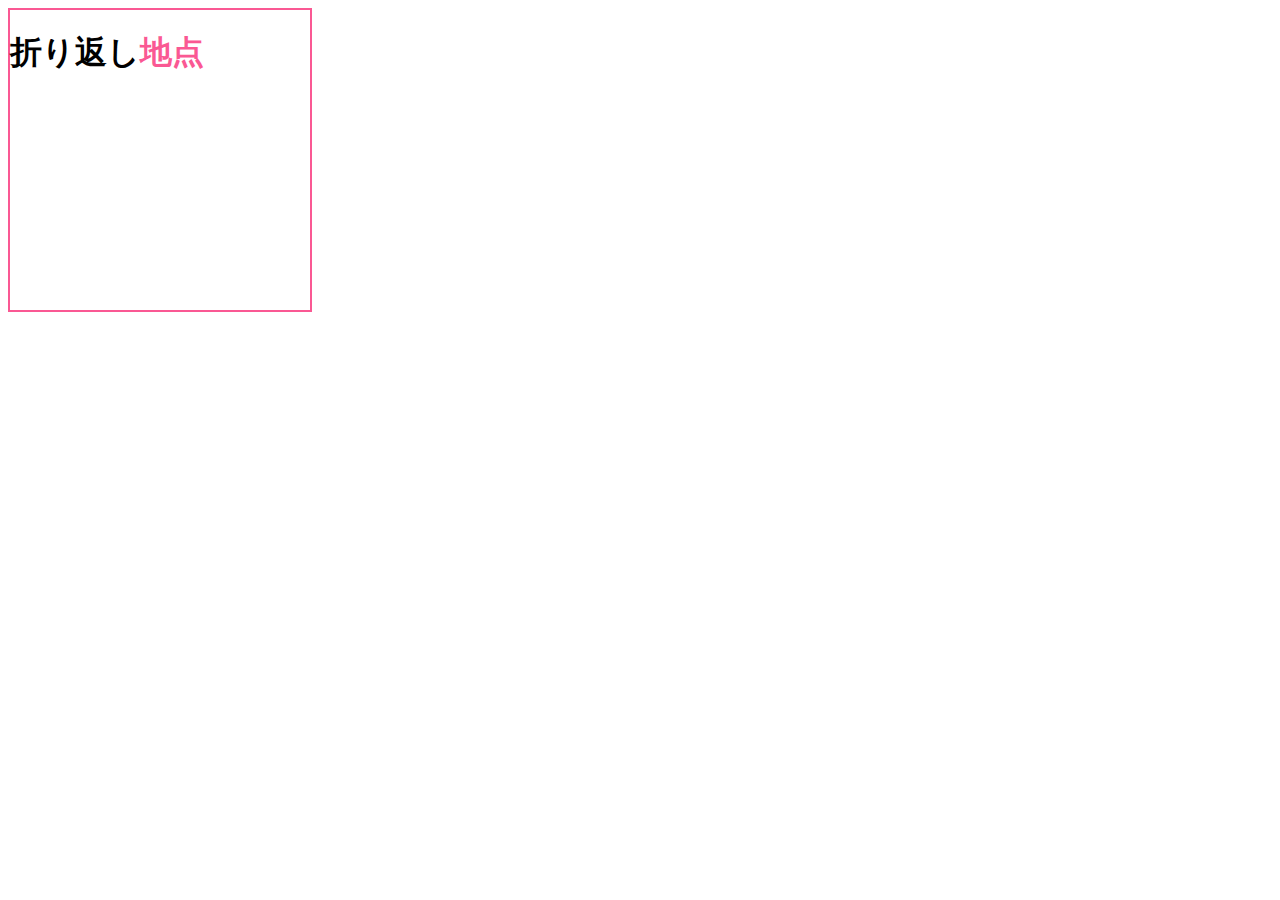
<file: 2-7test/index.html>
<!DOCTYPE html>
<html lang="en">
<head>
  <meta charset="UTF-8">
  <meta http-equiv="X-UA-Compatible" content="IE=edge">
  <meta name="viewport" content="width=device-width, initial-scale=1.0">
  <link rel="stylesheet" href="style.css">
  <title>2-7</title>
</head>
<body>
<section>
<h1>折り返し<span>地点</span>

</h1>
</section>
</body>
</html>
</file>
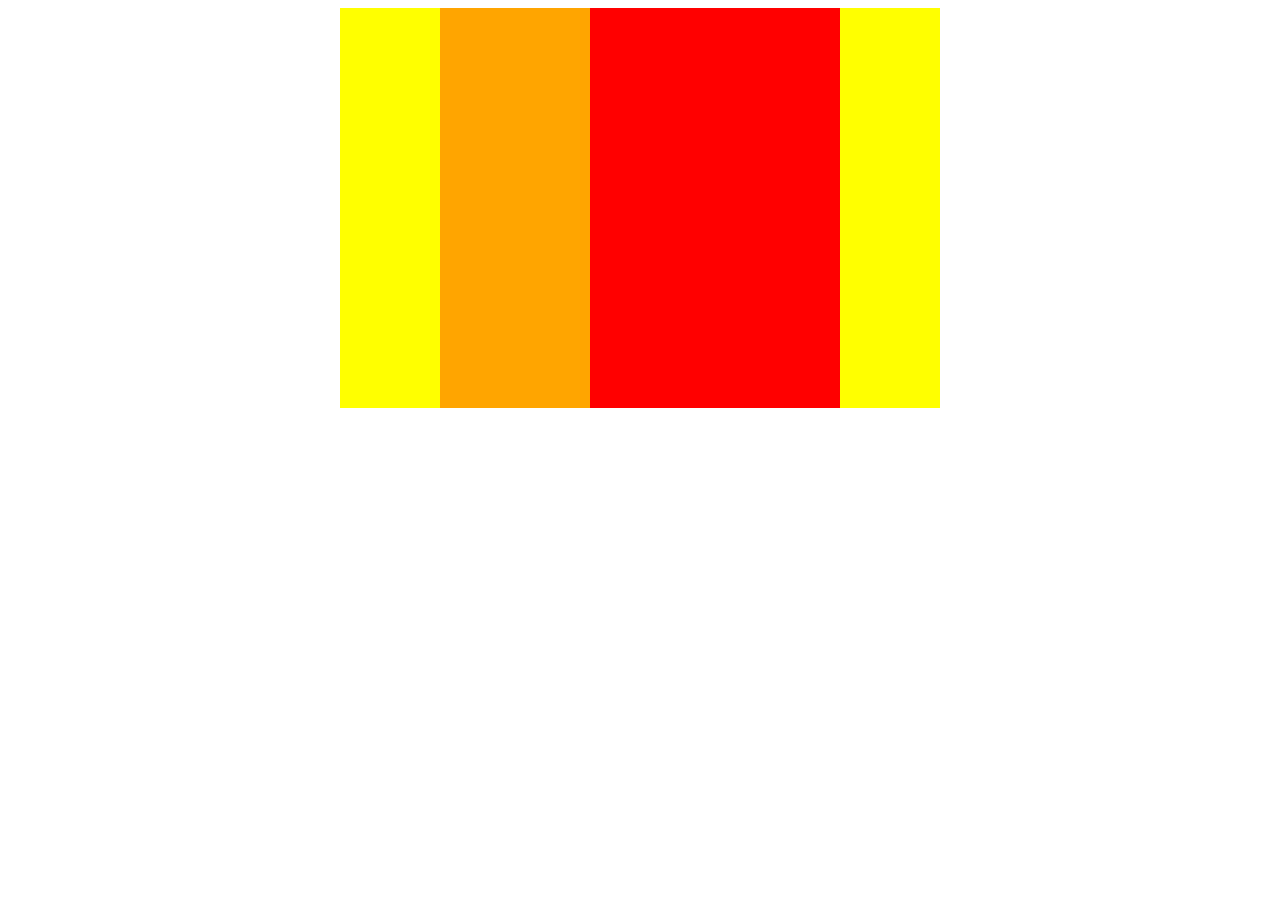
<file: boxes/index.html>
<!DOCTYPE html>
<html lang="en">
<head>
  <meta charset="UTF-8">
  <meta http-equiv="X-UA-Compatible" content="IE=edge">
  <meta name="viewport" content="width=device-width, initial-scale=1.0">
  <link rel="stylesheet" href="style.css">
  <title>Document</title>
</head>
<body>
<div class="boxes">
  <div class="box1"></div>
  <div class="box2"></div>

</div>
</body>
</html>
</file>
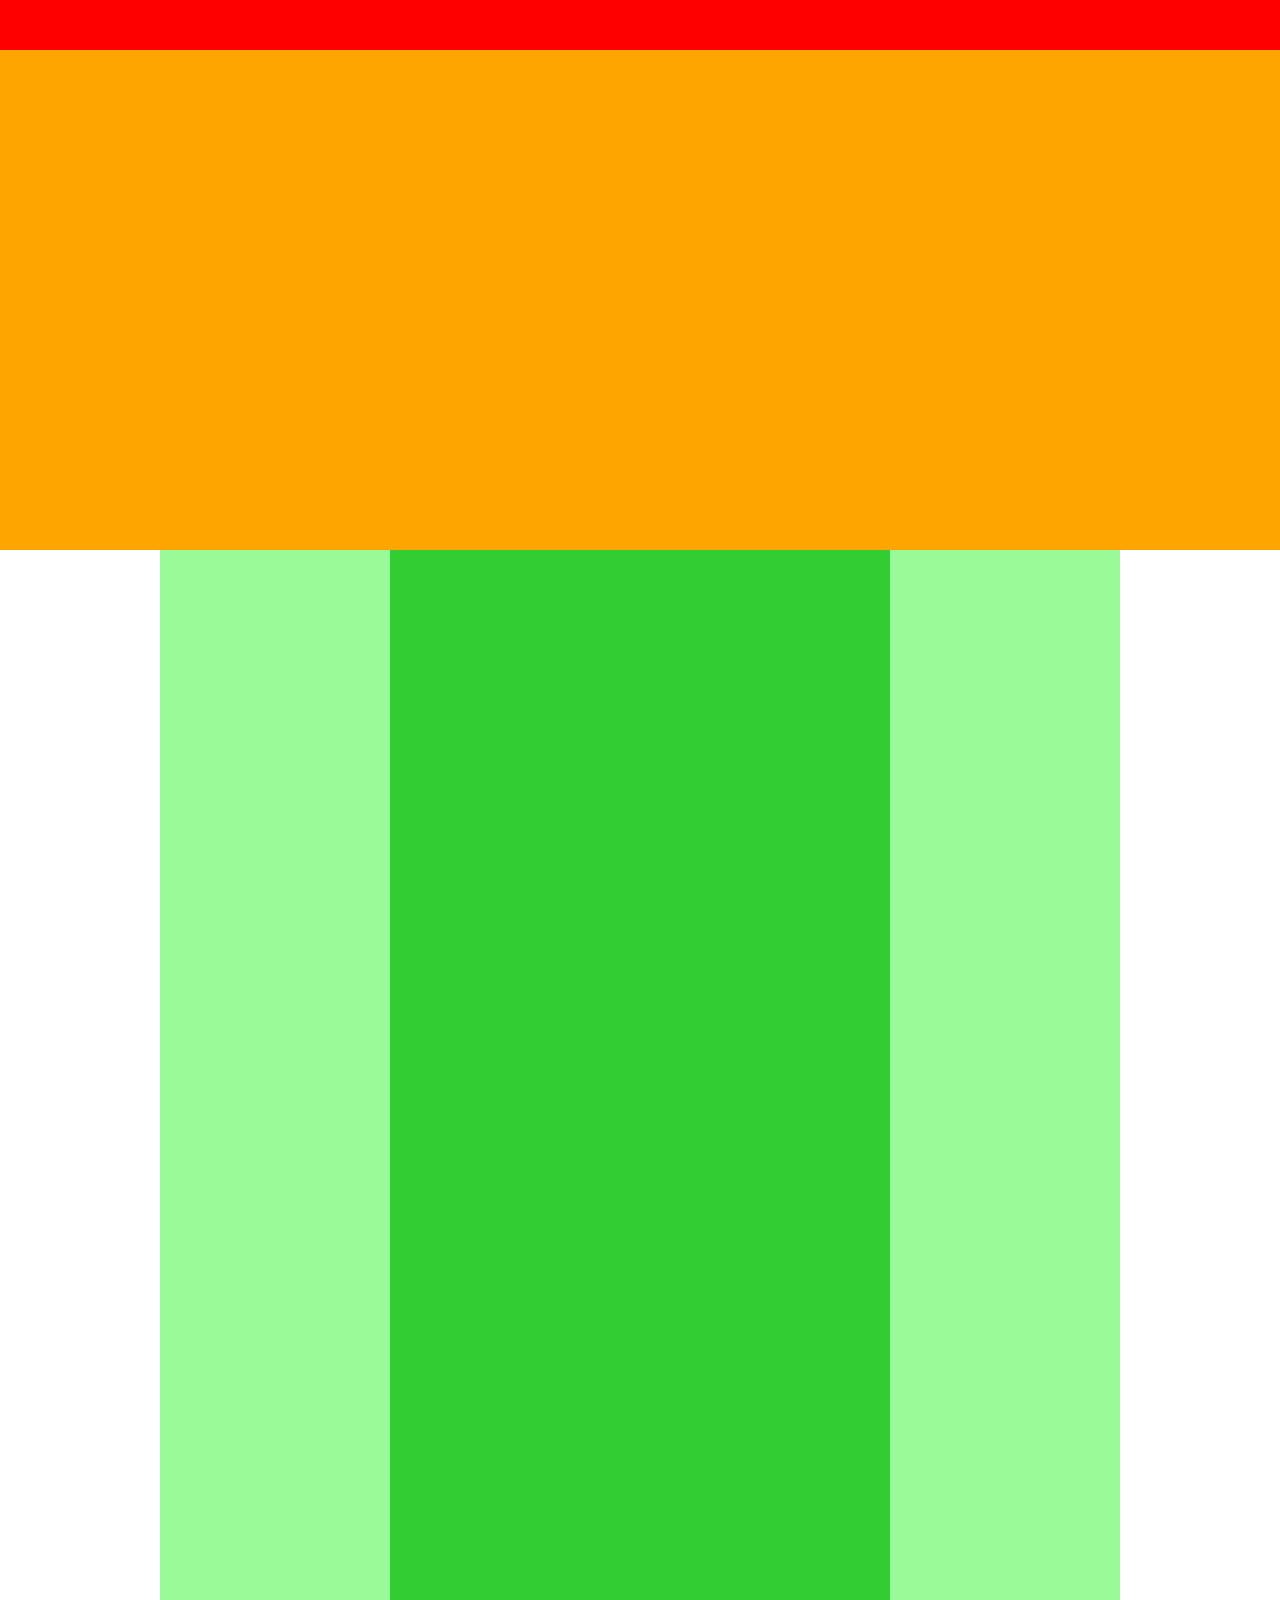
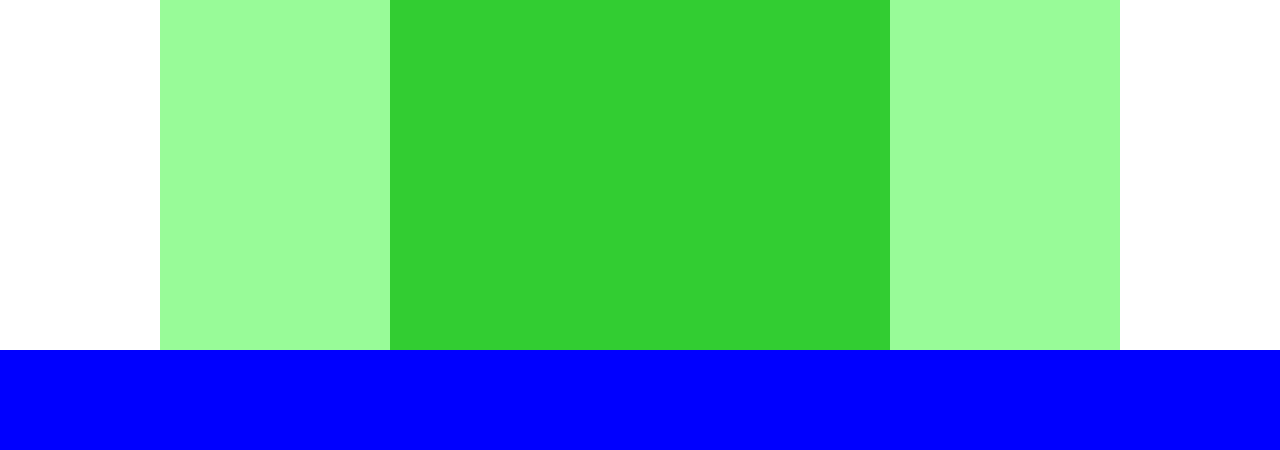
<file: chapter4/index.html>
<!DOCTYPE html>
<html lang="en">
<head>
  <meta charset="UTF-8">
  <meta http-equiv="X-UA-Compatible" content="IE=edge">
  <meta name="viewport" content="width=device-width, initial-scale=1.0">
<link rel="stylesheet" href="style.css">
  <title>Document</title>
</head>
<body>
<div class="main-visual"></div>
<div class="header"></div>
<div class="main">
  <div class="sidebar-left"></div>
  <div class="blog"></div>
  <div class="sidebar-right"></div>



</div>
<div class="footer"></div>
</body>
</html>
</file>
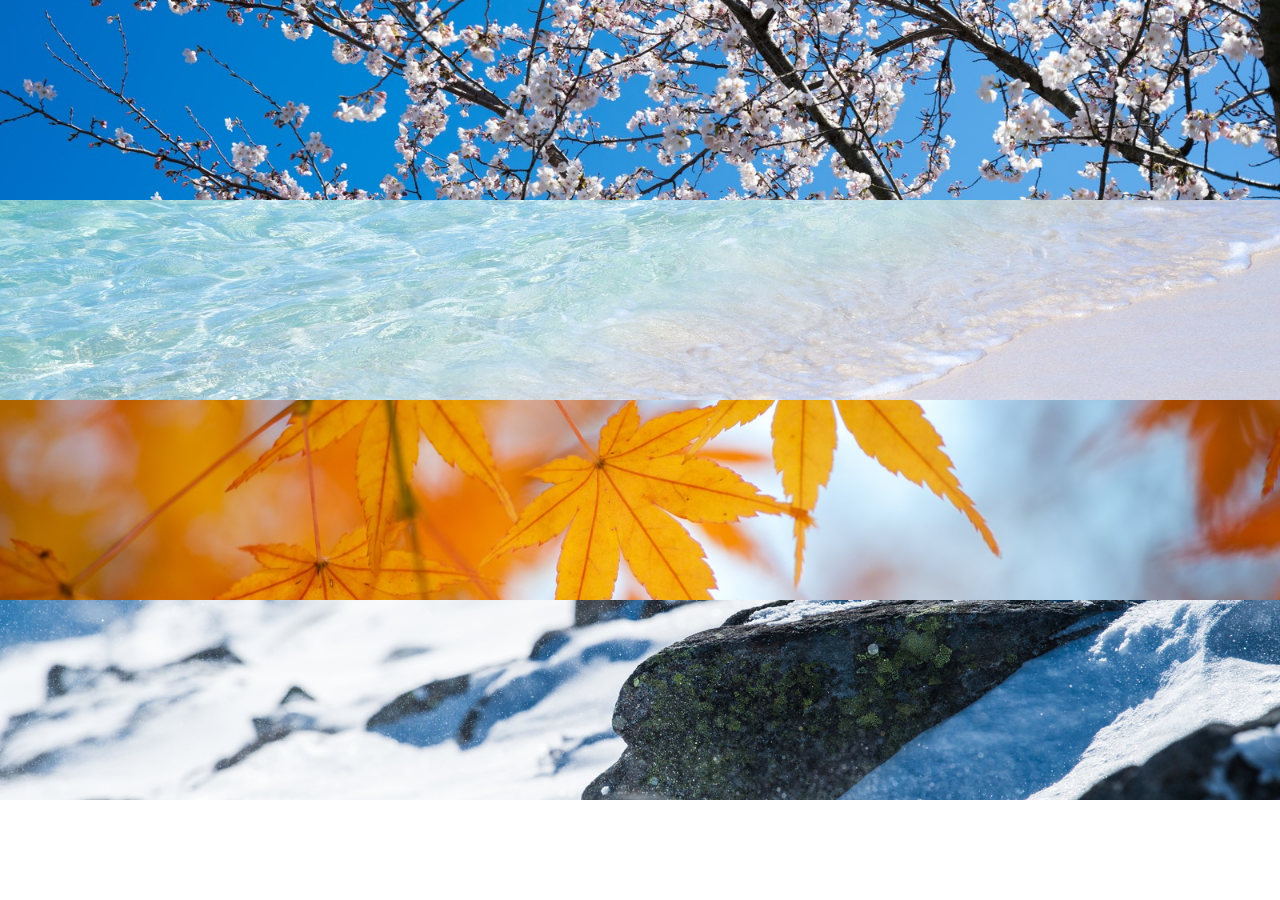
<file: chapter6/index.html>
<!DOCTYPE html>
<html lang="en">
<head>
  <meta charset="UTF-8">
  <meta http-equiv="X-UA-Compatible" content="IE=edge">
  <meta name="viewport" content="width=device-width, initial-scale=1.0">
 <link rel="stylesheet" href="style.css">
  <title>chapter</title>
</head>
<body>
<div class="box1"></div>
<div class="box2"></div>
<div class="box3"></div>
<div class="box4"></div>
</body>
</html>
</file>
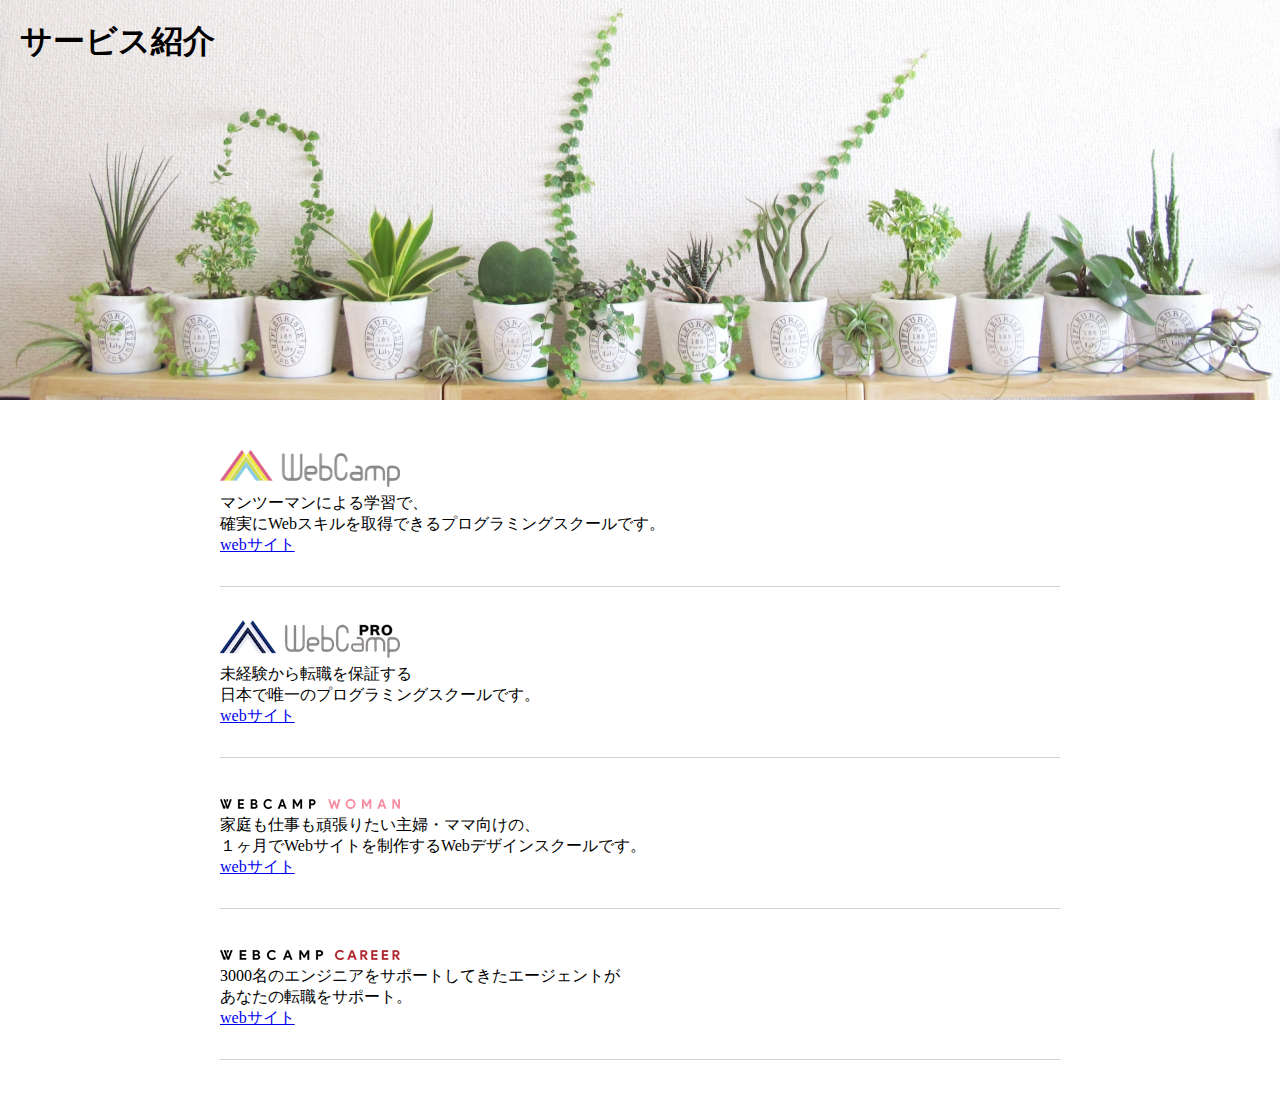
<file: chapter7/index.html>
<!DOCTYPE html>
<html lang="en">
<head>
  <meta charset="UTF-8">
  <meta http-equiv="X-UA-Compatible" content="IE=edge">
  <meta name="viewport" content="width=device-width, initial-scale=1.0">
<link rel="stylesheet" href="style.css">
  <title>2-7</title>
</head>
<body>
<section class="main-visual">
  <h1 class="headline">サービス紹介</h1>
</section>
<main>
  <section class="service1">
    <h2><img src="img/wc-logo.png" alt="ロゴ" /></h2>
    <p>マンツーマンによる学習で、<br />確実にWebスキルを取得できるプログラミングスクールです。</p>
    <a href="index.html">webサイト</a>
  </section>
<section class="service2">
  <h2><img src="img/wcp-logo.png" alt="ロゴ" /></h2>
  <p>未経験から転職を保証する<br />日本で唯一のプログラミングスクールです。</p>
<a href="index.html">webサイト</a>
</section>
<section class="service3">
<h2><img src="img/wcw-logo.png" alt="ロゴ" /></h2>
<p>家庭も仕事も頑張りたい主婦・ママ向けの、<br />１ヶ月でWebサイトを制作するWebデザインスクールです。</p>
<a href="index.html">webサイト</a>
</section>
<section class="service4">
<h2><img src="img/wcc-logo.png" alt="ロゴ" /></h2>
<p>3000名のエンジニアをサポートしてきたエージェントが<br />あなたの転職をサポート。</p>
<a href="index.html">webサイト</a>
</section>


</main>


</body>


</html>
</file>
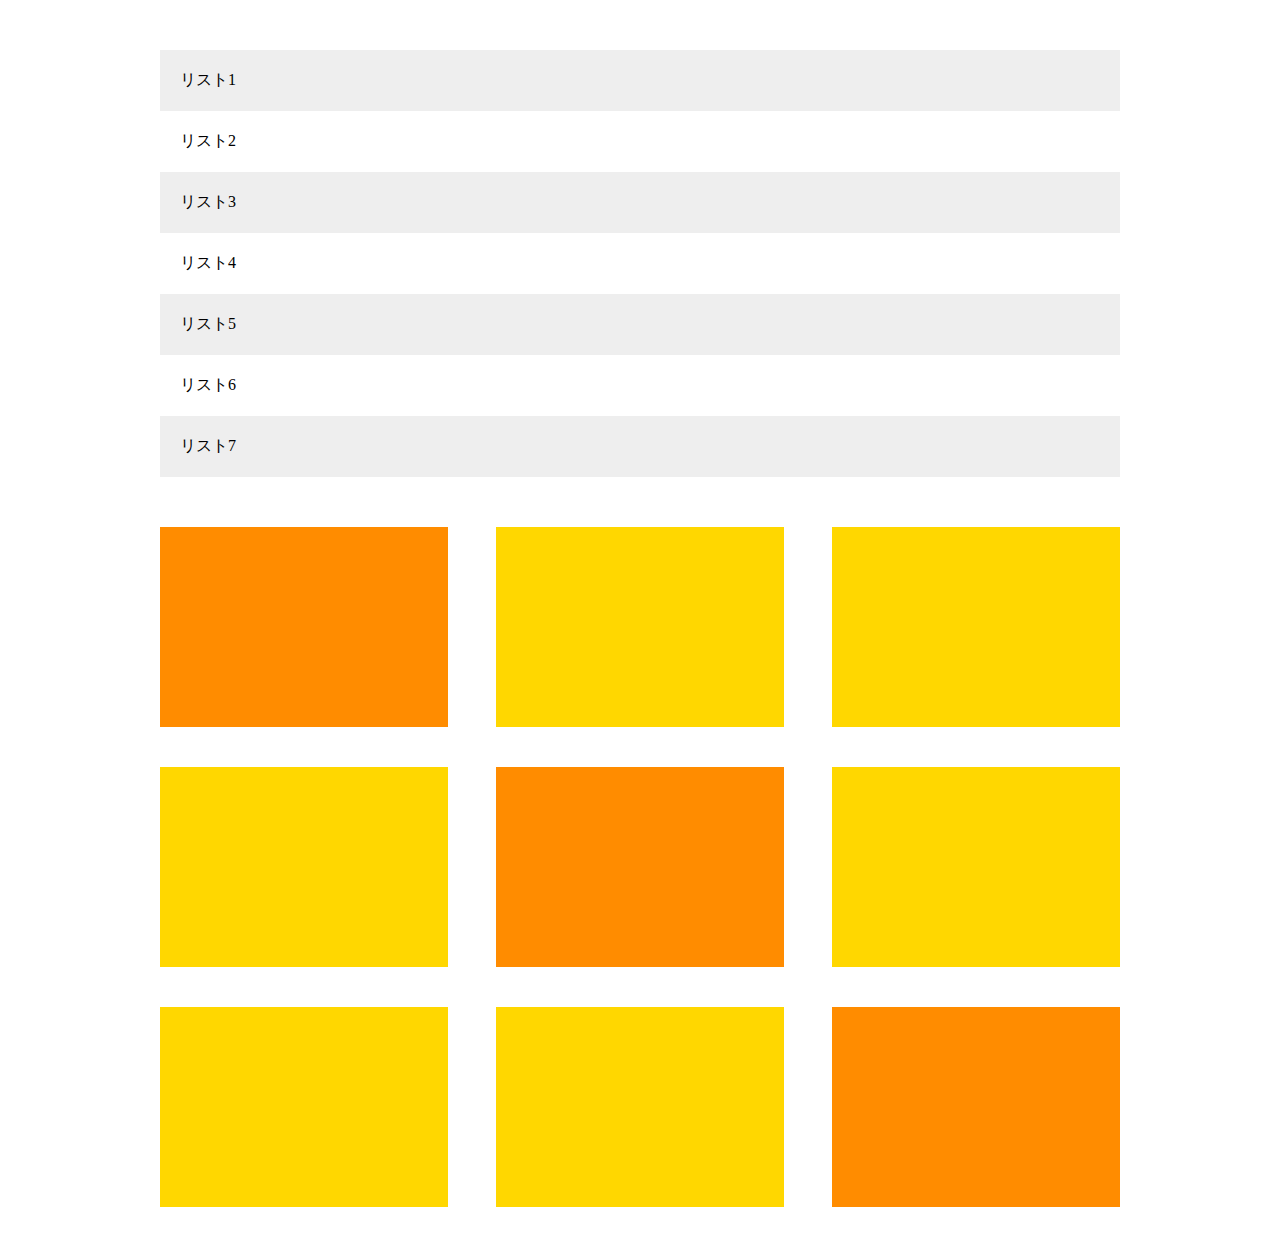
<file: chapter8/index.html>
<!DOCTYPE html>
<html lang="en">
<head>
  <meta charset="UTF-8">
  <meta http-equiv="X-UA-Compatible" content="IE=edge">
  <meta name="viewport" content="width=device-width, initial-scale=1.0">
  <link rel="stylesheet" href="style.css">
  <title>2-8</title>
</head>
<body>
<main>
<ul class="item-list">
<li class="item">リスト1</li>
<li class="item">リスト2</li>
<li class="item">リスト3</li>
<li class="item">リスト4</li>
<li class="item">リスト5</li>
<li class="item">リスト6</li>
<li class="item">リスト7</li>
</ul>
<div class="box-list">
  <div class="box"></div>
  <div class="box"></div>
  <div class="box"></div>
  <div class="box"></div>
  <div class="box"></div>
  <div class="box"></div>
  <div class="box"></div>
  <div class="box"></div>
  <div class="box"></div>
</div>
</main>
</body>
</html>
</file>
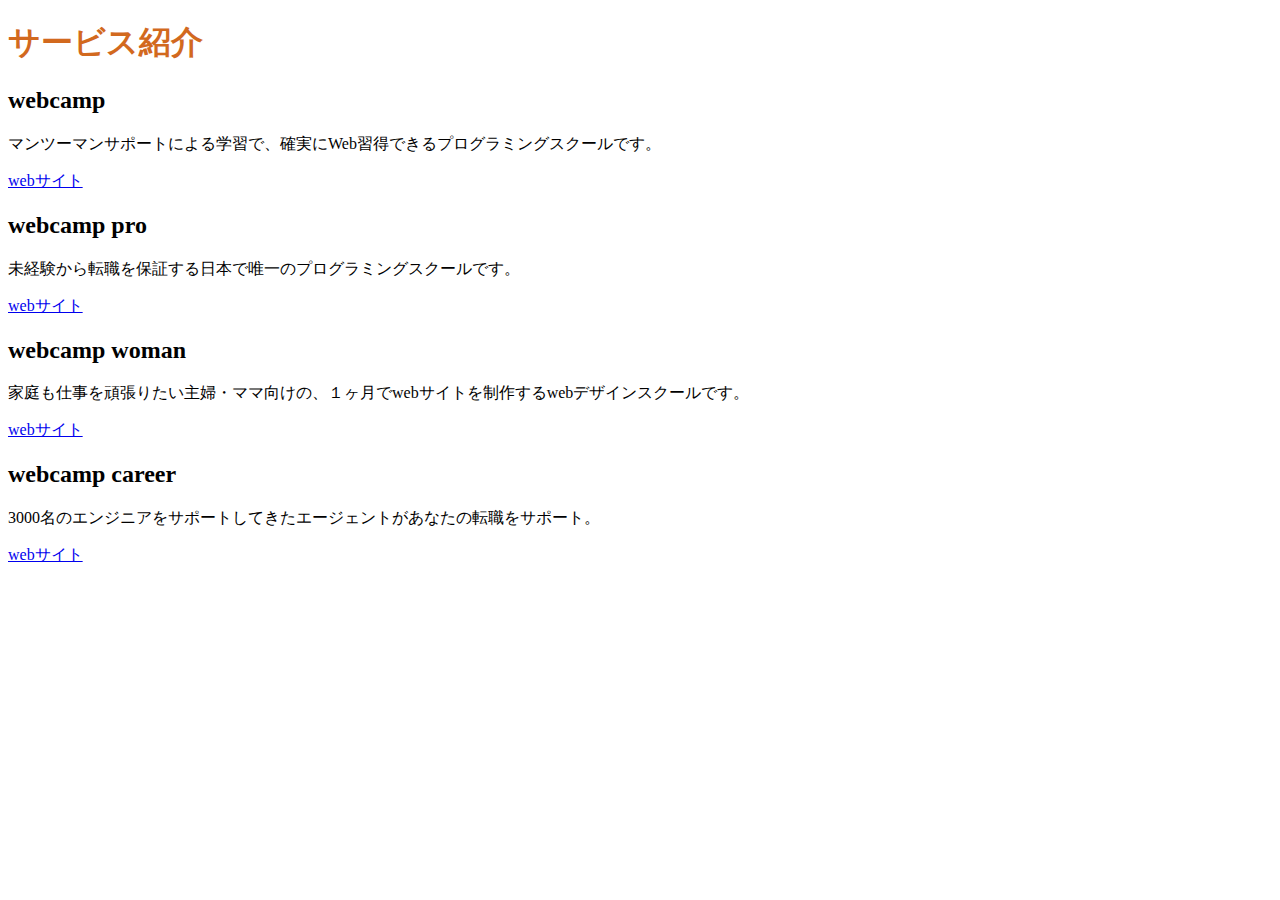
<file: sample2.html>
<!DOCTYPE html>
<html lang="en">
<head>
  <meta charset="UTF-8">
  <meta http-equiv="X-UA-Compatible" content="IE=edge">
  <meta name="viewport" content="width=device-width, initial-scale=1.0">
  <title>Dmmwebcamp</title>
<link rel="stylesheet" href="style2.css" />
</head>
<body>
<h1>サービス紹介</h1>
<h2>webcamp</h2>
<p>マンツーマンサポートによる学習で、確実にWeb習得できるプログラミングスクールです。</p>
<a href="https:web-camp.io/">webサイト</a>
<h2>webcamp pro</h2>
<p>未経験から転職を保証する日本で唯一のプログラミングスクールです。</p>
<a href="https:web-camp.io/">webサイト</a>
<h2>webcamp woman</h2>
<p>家庭も仕事を頑張りたい主婦・ママ向けの、１ヶ月でwebサイトを制作するwebデザインスクールです。</p>
<a href="https:web-camp.io/">webサイト</a>
<h2>webcamp career</h2>
<p>3000名のエンジニアをサポートしてきたエージェントがあなたの転職をサポート。</p>
<a href="https:web-camp.io/">webサイト</a>
</body>
</html>
</file>
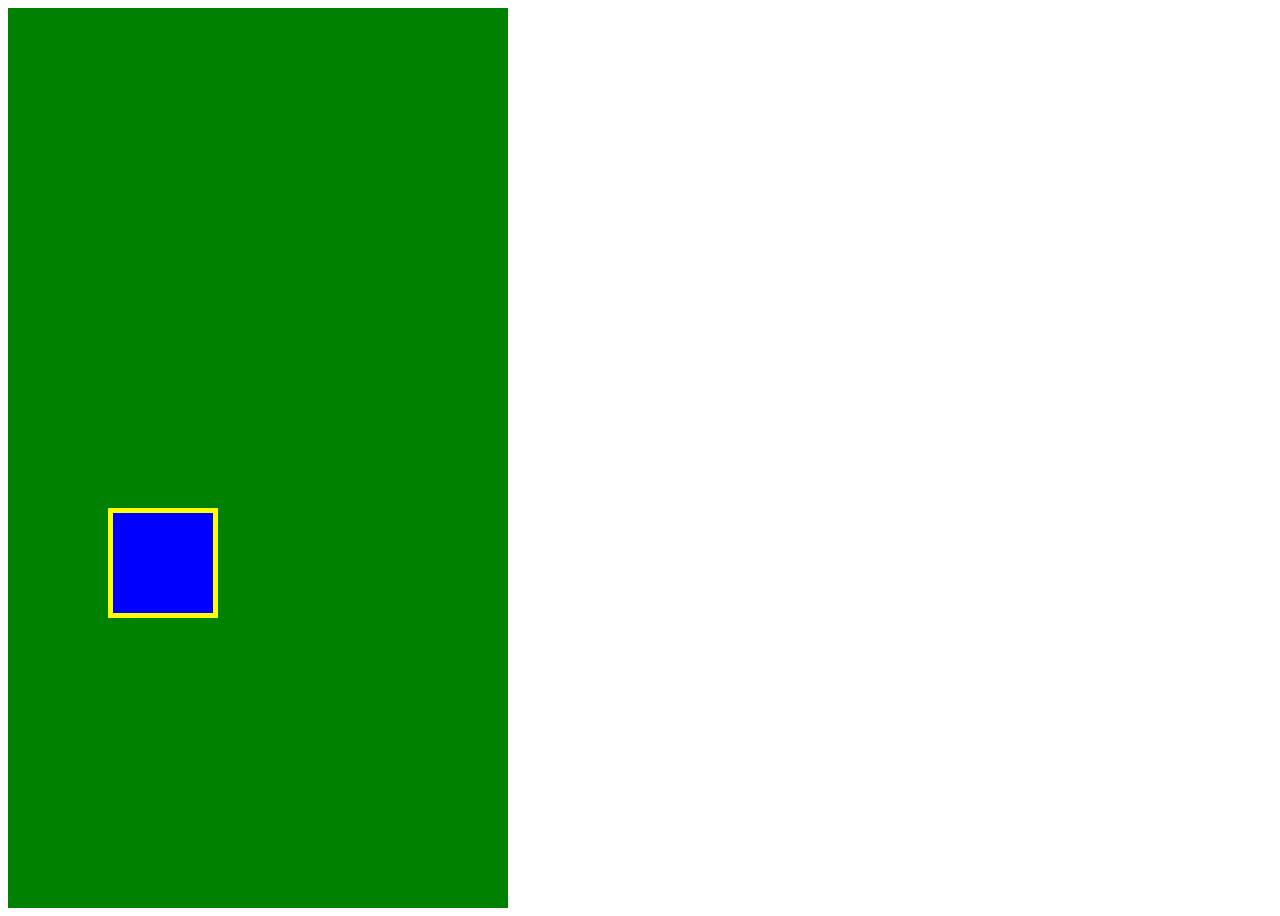
<file: box/box.html>
<!DOCTYPE html>
<html lang="en">
<head>
  <meta charset="UTF-8">
  <meta http-equiv="X-UA-Compatible" content="IE=edge">
  <meta name="viewport" content="width=device-width, initial-scale=1.0">
  <link rel="stylesheet" href="box.css" />
  <title>Box</title>
</head>
<body>
<div class="box1"><div class="box2"></div>
</body>
</html>
</file>
<file: 2-7test/style.css>
section {
  width: 300px;
  height: 300px;
  border: 2px solid #fa5893;
}
span {
  color: #fa5893;
}
</file>
<file: boxes/style.css>
.boxes {
  width: 600px;
  margin: 0 auto;
  background-color: yellow;
  display: flex;
  justify-content: center;
}
.box1 {
  width: 150px;
  height: 400px;
  background-color: orange;
}
.box2 {
  width: 250px;
  height: 400px;
  background-color: red;
}
</file>
<file: chapter4/style.css>
* {
  margin: 0;
  padding: 0;
  box-sizing: border-box;
}
.main-visual {
  width: 100%;
  height: 50px;
  background-color: red;
}
.header {
  width: 100%;
  height: 500px;
  background-color: orange;
}
.main {
  width: 960px;
  display: flex;
  justify-content: center;
  margin: 0 auto;
}
.sidebar-left {
  width: 230px;
  height: 1400px;
  background-color: palegreen;
}
.blog {
  width: 500px;
  height: 1400px;
  background-color: limegreen;
}
.sidebar-right {
  width: 230px;
  height: 1400px;
  background-color: palegreen;
}

.footer {
  width: 100%;
  height: 100px;
  background-color: blue;
}
</file>
<file: chapter6/style.css>
* {
  margin: 0;
  padding: 0;
  box-sizing: border-box;
}

.box1 {
  height: 200px;
  background-image: url(img/box1.jpg);
  background-size: cover;
  background-position: center;
}
.box2 {
  height: 200px;
  background-image: url(img/box2.jpg);
  background-size: cover;
  background-position: center;
}
.box3 {
  height: 200px;
  background-image: url(img/box3.jpg);
  background-size: cover;
  background-position: center;
}
.box4 {
  height: 200px;
  background-image: url(img/box4.jpg);
  background-size: cover;
  background-position: center;
}
</file>
<file: chapter7/style.css>
* {
  margin: 0;
  padding: 0;
  box-sizing: border-box;
}

.main-visual {
  height: 400px;
  width: 100%;
  background-image: url(img/mv.jpg);
  background-size: cover;
  background-position: bottom;
}

.headline {
  padding: 20px;
}

main {
  width: 840px;
  margin: 50px auto;
}

.service1 {
  margin-bottom: 30px;
  border-bottom: 1px solid #d1d1d1;
  padding-bottom: 30px;
}
.service2 {
  margin-bottom: 30px;
  border-bottom: 1px solid #d1d1d1;
  padding-bottom: 30px;
}
.service3 {
  margin-bottom: 30px;
  border-bottom: 1px solid #d1d1d1;
  padding-bottom: 30px;
}
.service4 {
  margin-bottom: 30px;
  border-bottom: 1px solid #d1d1d1;
  padding-bottom: 30px;
}
</file>
<file: chapter8/style.css>
* {
  margin: 0;
  padding: 0;
  box-sizing: border-box;
}
main {
  width: 960px;
  margin: 50px auto;
}

.item-list {
  margin-bottom: 50px;
}
.item {
  padding: 20px;
  list-style: none;
}

.item:nth-last-child(odd) {
  background-color: #eee;
}

.box-list {
  display: flex;
  flex-wrap: wrap;
}

.box {
  background-color: #ffd700;
  width: 30%;
  height: 200px;
  margin-right: 5%;
  margin-bottom: 40px;
}

.box:first-child,
.box:nth-child(5),
.box:last-child {
  background-color: #ff8c00;
}

.box:nth-child(3n) {
  margin-right: 0;
}

.box.box:nth-last-child(-n + 3) {
  margin-bottom: 0;
}
</file>
<file: style2.css>
h1 {
  color: chocolate;
}
</file>
<file: box/box.css>
.box1 {
  width: 300px;
  height: 300px;
  background-color: green;
  padding: 100px;
  padding-top: 500px;
}
.box2 {
  width: 100px;
  height: 100px;
  background-color: blue;
  border: 5px solid yellow;
}
</file>
